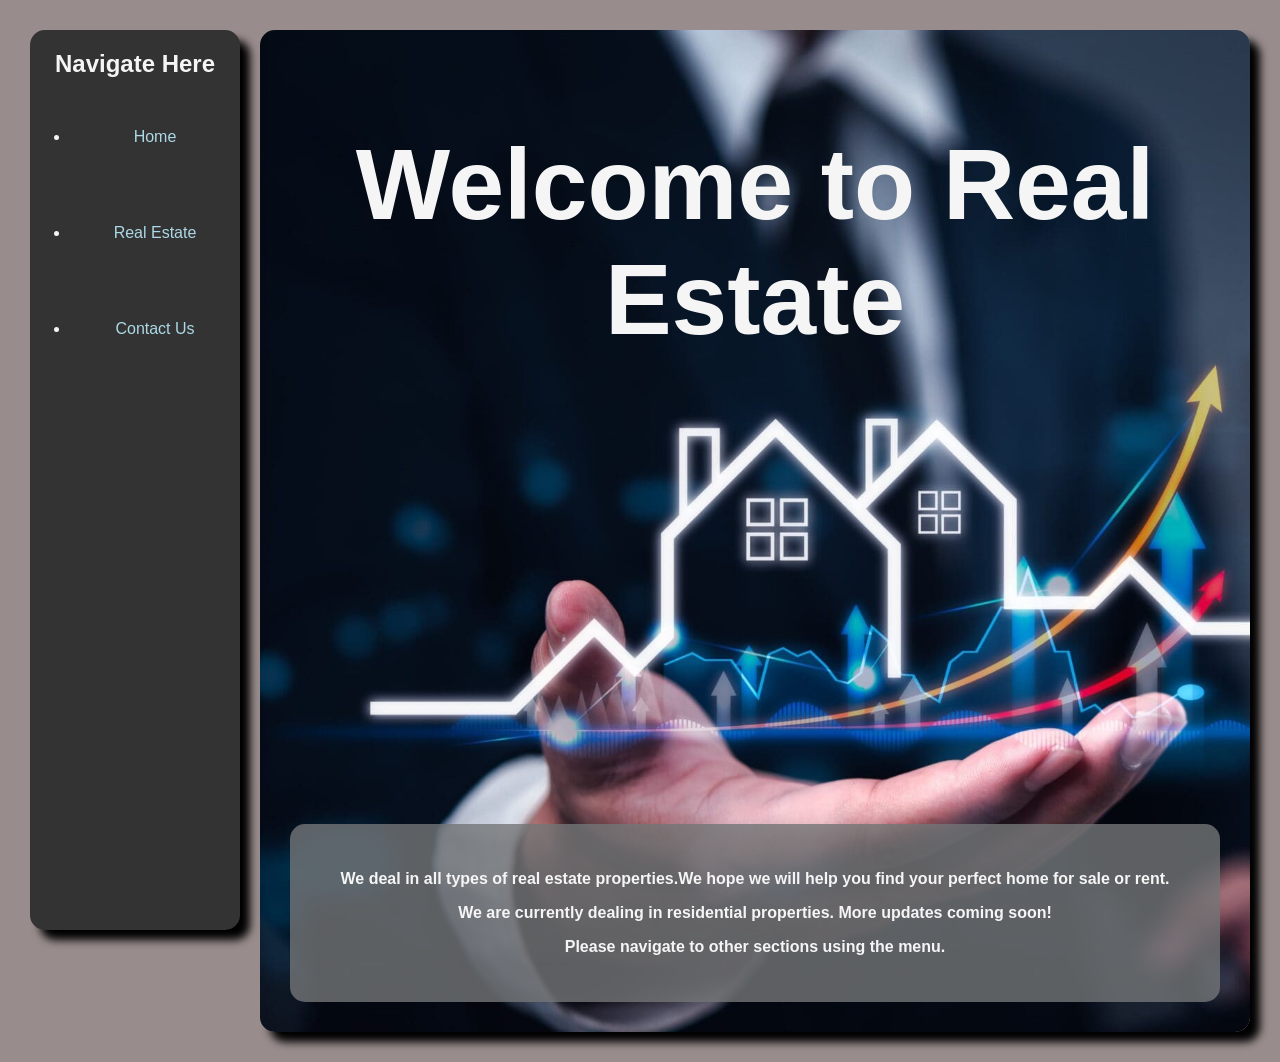
<file: index.html>
<!DOCTYPE html>
<html lang="en">
<head>
    <meta charset="UTF-8">
    <meta name="viewport" content="width=device-width, initial-scale=1.0">
    <title>Home Page</title>
    <link rel="stylesheet" href="style.css">
</head>
<body>
    <div class="navbar">
        <nav>
           <h1>Navigate Here</h1>
           <ul>
            <li><a href="index.html" target="_blank">Home</a></li> <br>
            <li><a href="Real Estate.html" target="_blank">Real Estate</a></li> <br>
            <li><a href="contact.html" target="_blank">Contact Us</a></li> <br>
           </ul>
        </nav>
    </div>
    <div class="start">
        <h1 class="starttitle">Welcome to Real Estate</h1>
        <div class="para">
           <p>We deal in all types of real estate properties.We hope we will help you find your perfect home for sale or rent.</p>
           <p>We are currently dealing in residential properties. More updates coming soon!</p>
           <p>Please navigate to other sections using the menu.</p>
        </div>
    </div>
</body>
</html>
</file>
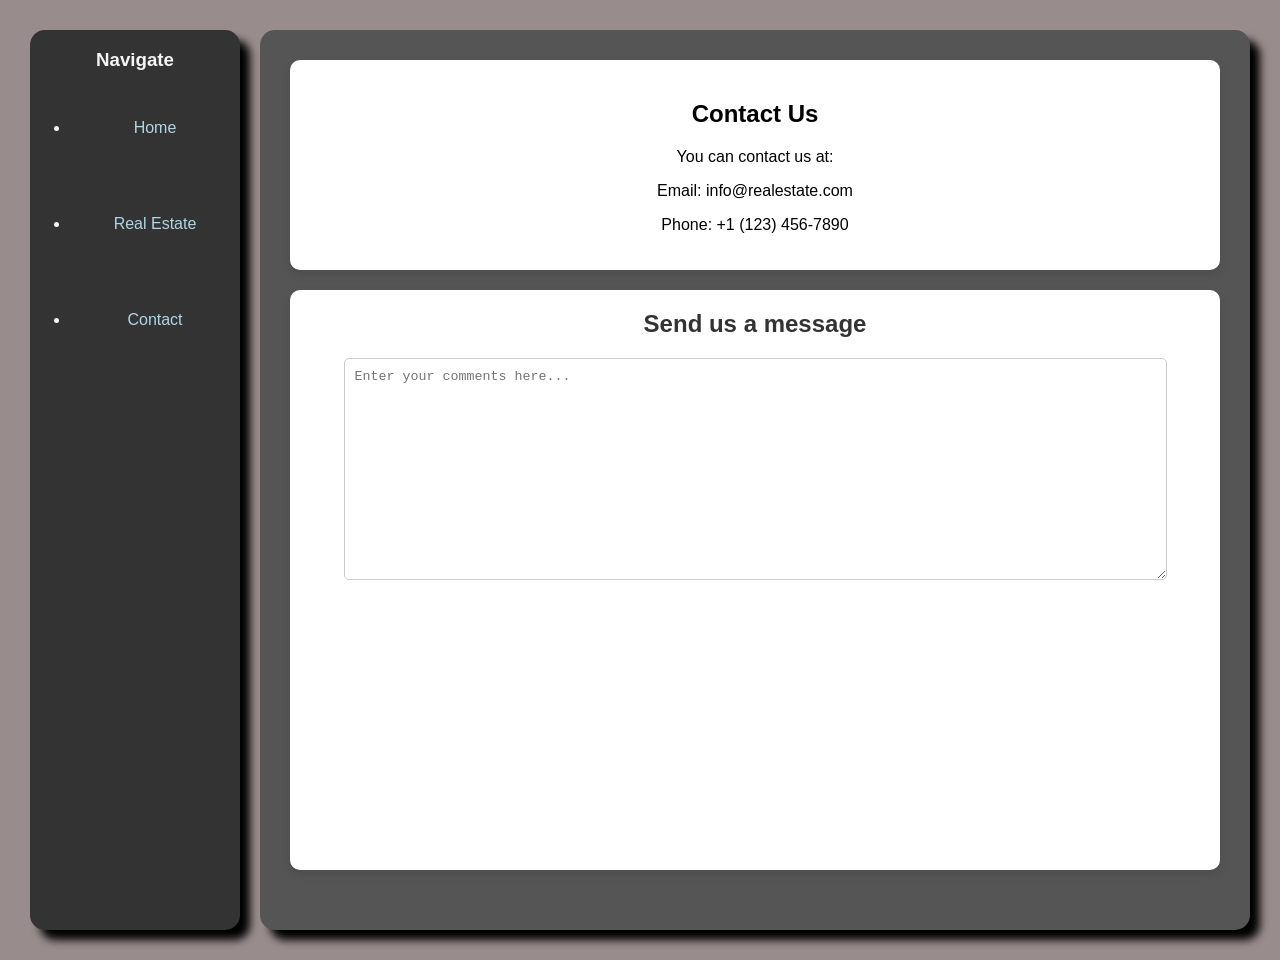
<file: contact.html>
<!DOCTYPE html>
<html lang="en">
<head>
    <meta charset="UTF-8">
    <meta name="viewport" content="width=device-width, initial-scale=1.0">
    <title>Contact us</title>
    <link rel="stylesheet" href="style3.css">
</head>
<body>
    <section class="navbar">
    <nav>
        <h1>Navigate</h1>
        <ul>
            <li><a href="index.html" target="_blank">Home</a></li><br>
            <li><a href="Real Estate.html" target="_blank">Real Estate</a></li><br>
            <li><a href="contact.html" target="_blank">Contact</a></li><br>
        </ul>
    </section>
    <section class="start">
      <div class="cont">
       <h1>Contact Us</h1>
       <p>You can contact us at:</p>
       <p>Email: info@realestate.com</p>
       <p>Phone: +1 (123) 456-7890</p>
      </div>
      <div class="cont2">
         <h2>Send us a message</h2>
        <textarea name="Any comments or recomendations to us" id="" placeholder="Enter your comments here..."></textarea>
      </div>
    </section>
</body>
</html>
</file>
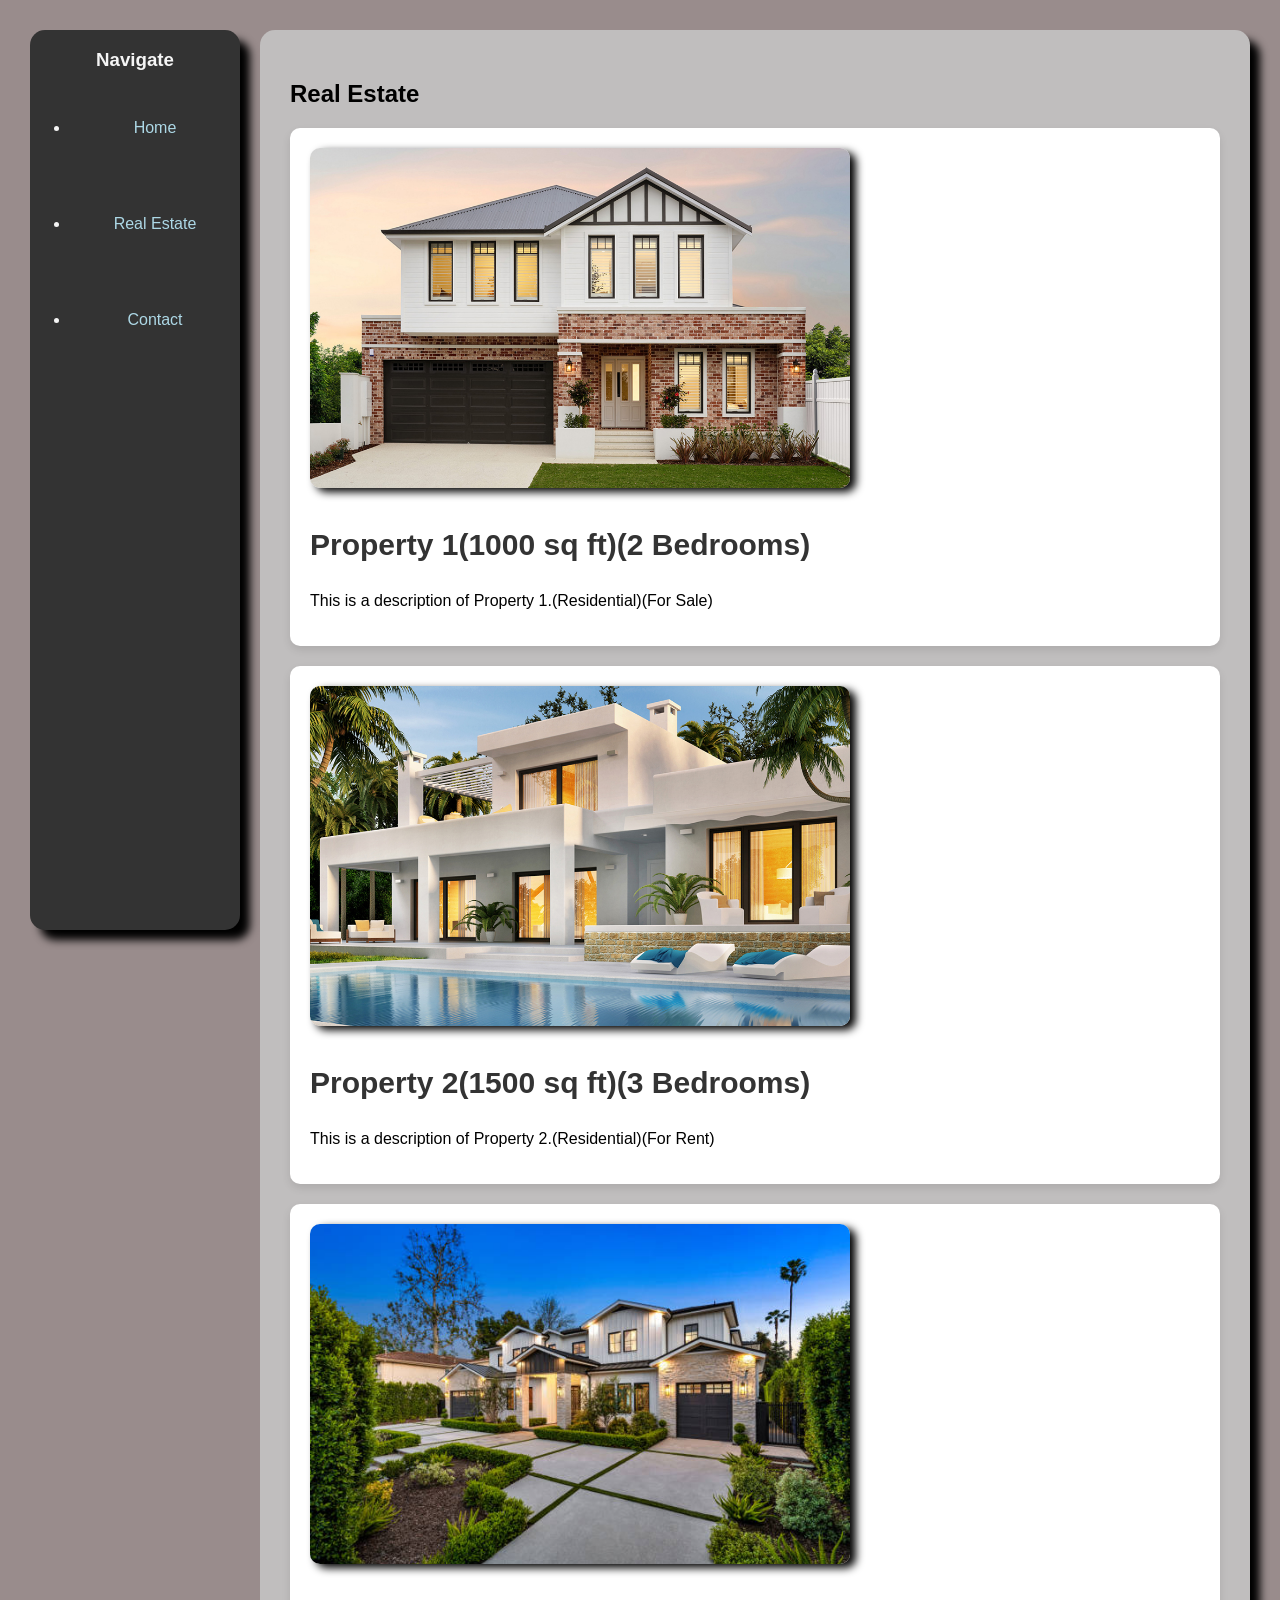
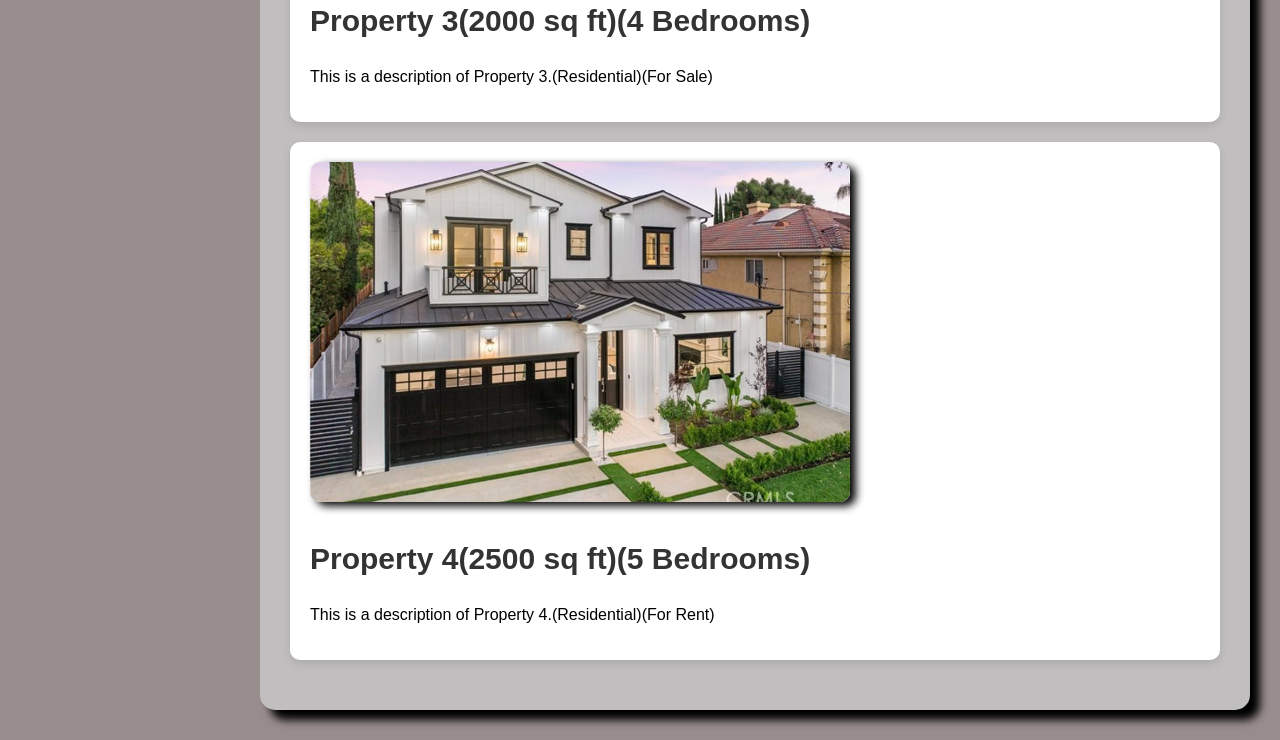
<file: Real Estate.html>
<!DOCTYPE html>
<html lang="en">
<head>
    <meta charset="UTF-8">
    <meta name="viewport" content="width=device-width, initial-scale=1.0">
    <title>Real Estate</title>
    <link rel="stylesheet" href="style1.css">
</head>
<body>
    <section class="navbar">
    <nav>
        <h1>Navigate</h1>
        <ul>
            <li><a href="index.html" target="_blank">Home</a></li> <br>
            <li><a href="Real Estate.html" target="_blank">Real Estate</a></li> <br>
            <li><a href="contact.html" target="_blank">Contact</a></li> <br>
        </ul>
    </section>
    <section class="start">
       <h1>Real Estate</h1>
       <div class="box">
        <div class="box1">
        </div>
        <p class="text">Property 1(1000 sq ft)(2 Bedrooms)</p>
        <p>This is a description of Property 1.(Residential)(For Sale)</p>
       </div>
       <div class="box">
        <div class="box2">
        </div>
        <p class="text">Property 2(1500 sq ft)(3 Bedrooms)</p>
        <p>This is a description of Property 2.(Residential)(For Rent)</p>
       </div>
       <div class="box">
        <div class="box3">
        </div>
        <p class="text">Property 3(2000 sq ft)(4 Bedrooms)</p>
        <p>This is a description of Property 3.(Residential)(For Sale)</p>
       </div>
       <div class="box">
        <div class="box4">
        </div>
        <p class="text">Property 4(2500 sq ft)(5 Bedrooms)</p>
        <p>This is a description of Property 4.(Residential)(For Rent)</p>
       </div>
    </section>
</body>
</html>
</file>
<file: style.css>
body{
    background-color: #998c8c;
    font-family: Arial, sans-serif;
    margin: 0;
    padding: 30px;
    display: grid;
    grid-template-columns: 230px 1fr;
}

.start {
    background-image: url("real-estate-Home1.jpg");
    background-size: cover;
    color: whitesmoke;
    padding: 30px;
    border-radius: 15px;
    box-shadow: 10px 10px 8px rgba(0, 0, 0);
    max-width: 1700px;
    text-align: center ;
}

.start p {
    font-family: 'Lucida Sans Unicode', 'Lucida Grande', 'Lucida Sans', Arial, sans-serif;
    font-weight: bolder;
}

.navbar {
    background-color: #333;
    width: 210px;
    height: 900px;
    border-radius: 15px;
    text-align: center;
    color: whitesmoke;
    box-shadow: 10px 10px 8px rgba(0, 0, 0);
}

.navbar a {
    display: block;
    color: lightblue;
    padding: 30px;
    text-decoration: none;
}

.starttitle {
    text-align: center;
    font-family: 'Lucida Sans Unicode', 'Lucida Grande', 'Lucida Sans', Arial, sans-serif;
    font-weight: bolder;
    font-size: 100px;
    padding-bottom: 400px;
}

.para {
    background-color: rgb(116, 118, 119, 0.8);
    padding: 30px;
    border-radius: 15px;
}

.para:hover{
    background-color: rgb(116, 118, 119, 1);
    transform: scale(1.05);
    transition: transform 0.3s ease;
}

.navbar a:hover {
    background-color: #555;
    color: white;
    transform: scale(1.05);
    transition: transform 0.3s ease;
}
</file>
<file: style3.css>
body{
    background-color: #998c8c;
    font-family: Arial, sans-serif;
    margin: 0;
    padding: 30px;
    display: grid;
    grid-template-columns: 230px 1fr;
}

.navbar {
    background-color: #333;
    width: 210px;
    height: 900px;
    border-radius: 15px;
    text-align: center;
    color: whitesmoke;
    box-shadow: 10px 10px 8px rgba(0, 0, 0);
}

.navbar a {
    display: block;
    color: lightblue;
    padding: 30px;
    text-decoration: none;
}

.navbar a:hover {
    background-color: #555;
    color: white;
    transform: scale(1.05);
    transition: transform 0.3s ease;
}

.start {
    background-color: #555;
    padding: 30px;
    border-radius: 15px;
    box-shadow: 0 4px 8px rgba(0, 0, 0, 0.1);
    max-width: 1700px;
    box-shadow: 10px 10px 8px rgba(0, 0, 0);
}

.cont{
    background-color: #fff;
    padding: 20px;
    border-radius: 10px;
    box-shadow: 0 4px 8px rgba(0, 0, 0, 0.1);
    margin-bottom: 20px;
    text-align: center;
}

.cont2 {
    background-color: #fff;
    padding: 20px;
    border-radius: 10px;
    box-shadow: 0 4px 8px rgba(0, 0, 0, 0.1);
    margin-bottom: 20px;
    height: 540px;
    text-align: center;
}

.cont2 h2 {
    margin-top: 0;
    color: #333;
}

.cont2 textarea {
    width: 90%;
    height: 200px;
    padding: 10px;
    border-radius: 5px;
    border: 1px solid #ccc;
    resize: vertical;
}
</file>
<file: style1.css>
body{
    background-color: #998c8c;
    font-family: Arial, sans-serif;
    margin: 0;
    padding: 30px;
    display: grid;
    grid-template-columns: 230px 1fr;
}

.navbar {
    background-color: #333;
    width: 210px;
    height: 900px;
    border-radius: 15px;
    text-align: center;
    color: whitesmoke;
    box-shadow: 10px 10px 8px rgba(0, 0, 0);
}

.navbar a {
   display: block;
    color: lightblue;
    padding: 30px;
    text-decoration: none;
}

.navbar a:hover {
    background-color: #555;
    color: white;
    transform: scale(1.05);
    transition: transform 0.3s ease;
}

.start {
    background-color: #c0bebe;
    padding: 30px;
    border-radius: 15px;
    box-shadow: 0 4px 8px rgba(0, 0, 0, 0.1);
    max-width: 1700px;
    box-shadow: 10px 10px 8px rgba(0, 0, 0);
}

.box {
    background-color: #fff;
    padding: 20px;
    border-radius: 10px;
    box-shadow: 0 4px 8px rgba(0, 0, 0, 0.1);
    margin-bottom: 20px;
}

.box1 {
    background-image: url("property1.jpg");
    padding: 20px;
    border-radius: 10px;
    box-shadow: 6px 4px 8px rgba(0, 0, 0);
    margin-bottom: 20px;
    width: 500px;
    height: 300px;
    background-size: cover;
    background-position: center;
}

.box2 {
    background-image: url("property2.jpg");
    padding: 20px;
    border-radius: 10px;
    box-shadow: 6px 4px 8px rgba(0, 0, 0);
    margin-bottom: 20px;
    width: 500px;
    height: 300px;
    background-size: cover;
    background-position: center;
}

.box3 {
    background-image: url("property3.jpg");
    padding: 20px;
    border-radius: 10px;
    box-shadow: 6px 4px 8px rgba(0, 0, 0);
    margin-bottom: 20px;
    width: 500px;
    height: 300px;
    background-size: cover;
    background-position: center;
}

.box4 {
    background-image: url("property4.jpeg");
    padding: 20px;
    border-radius: 10px;
    box-shadow: 6px 4px 8px rgba(0, 0, 0);
    margin-bottom: 20px;
    width: 500px;
    height: 300px;
    background-size: cover;
    background-position: center;
}

.text {
    font-size: 18px;
    color: #333;
    margin-top: 40px;
    font-weight: 900;
    font-size: 30px;
}

.box:hover {
    transform: scale(1.05);
    transition: transform 0.3s ease;
}
</file>
